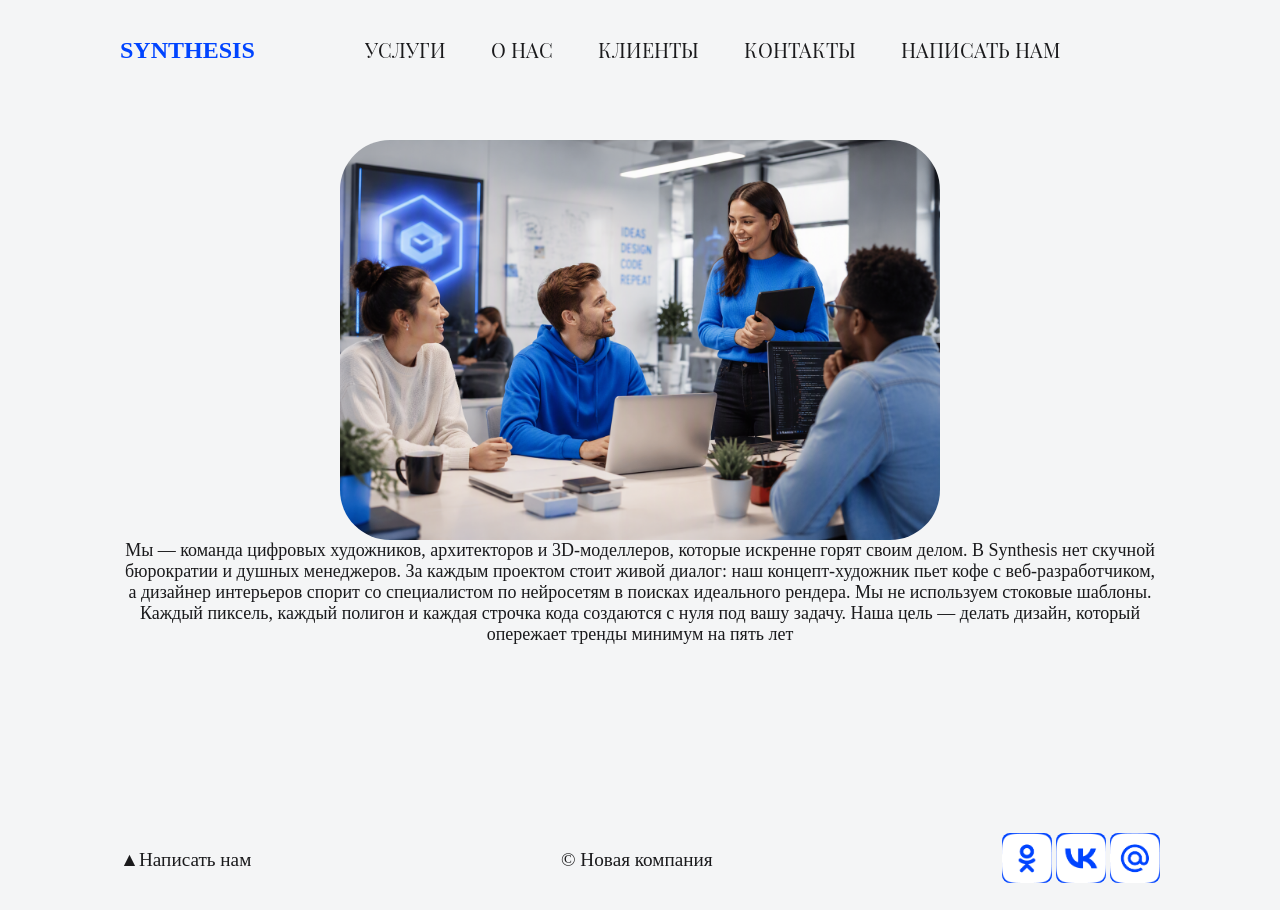
<file: anas.html>
<!DOCTYPE html>
<html lang="ru">
<head>
    <meta charset="UTF-8">
    <meta name="viewport" content="width=device-width, initial-scale=1.0">
    <link rel="preconnect" href="https://fonts.googleapis.com">
    <link rel="preconnect" href="https://fonts.gstatic.com" crossorigin>
    <link href="https://fonts.googleapis.com/css2?family=Playfair+Display+SC:ital,wght@0,400;0,700;0,900;1,400;1,700;1,900&display=swap" rel="stylesheet">
    <link rel="stylesheet" href="css/style.css">
    <title>Спириденко Данил П-13</title>
</head>
<body>
    <div id="wrapper">
        <header class="clearfix">
            <a href="index.html" id="logo"><span class="pink">SYNTHESIS</span></a>
            <nav id="mainnav">
                <div class="siilki">
                    <ul>
                        <li><a href="uslugi.html">Услуги</a></li>
                        <li><a href="anas.html">О нас</a></li>
                        <li><a href="klienti.html">Клиенты</a></li>
                        <li><a href="kontakti.html">Контакты</a></li>
                        <li><a href="form.html">Написать нам</a></li>
                    </ul>
                </div>
            </nav>
        </header>
        <main>
<body>
    <img src="img/Creative Team in Modern Co-working Space.png" alt="komanda" class="komanda">
    <p class="kto">Мы — команда цифровых художников, архитекторов и 3D-моделлеров, которые искренне горят своим делом. В Synthesis нет скучной бюрократии и душных менеджеров. За каждым проектом стоит живой диалог: наш концепт-художник пьет кофе с веб-разработчиком, а дизайнер интерьеров спорит со специалистом по нейросетям в поисках идеального рендера. Мы не используем стоковые шаблоны. Каждый пиксель, каждый полигон и каждая строчка кода создаются с нуля под вашу задачу. Наша цель — делать дизайн, который опережает тренды минимум на пять лет</p>
    </main>
    <footer class="neto">
        <p class="footer__block">▲Написать нам</p>
        <p class="footer__block">&copy; Новая компания</p>
        <div class="footer__icons">
            <img src="img/ok.png" class="footer__img" alt="">
            <img src="img/vk.png" class="footer__img" alt="">
            <img src="img/mailru.png" class="footer__img" alt="">
        </div>
    </footer>
</body>
</html>
</file>
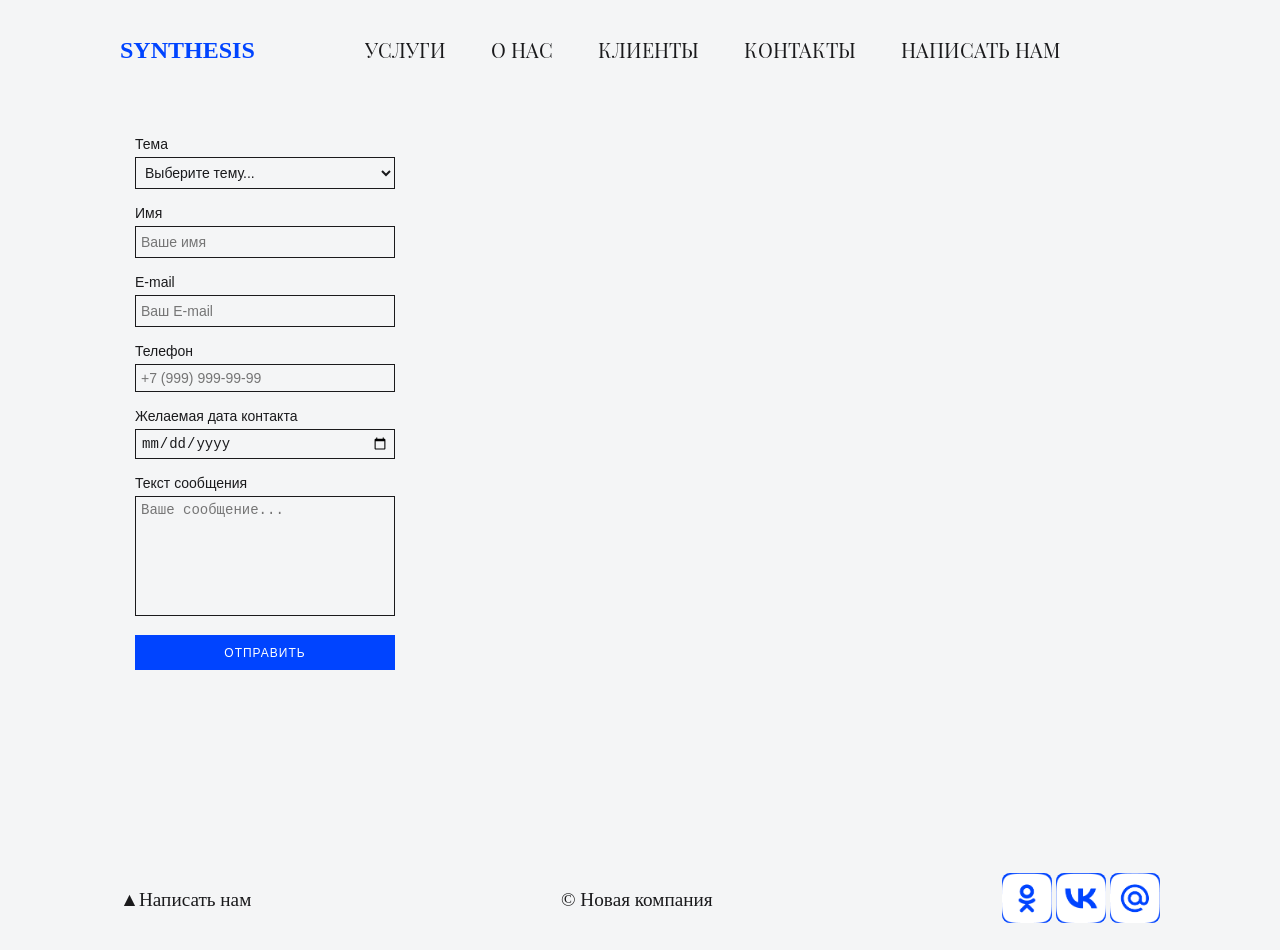
<file: form.html>
<!DOCTYPE html>
<html lang="ru">
<head>
    <meta charset="UTF-8">
    <meta name="viewport" content="width=device-width, initial-scale=1.0">
    <link rel="preconnect" href="https://fonts.googleapis.com">
    <link rel="preconnect" href="https://fonts.gstatic.com" crossorigin>
    <link href="https://fonts.googleapis.com/css2?family=Playfair+Display+SC:ital,wght@0,400;0,700;0,900;1,400;1,700;1,900&display=swap" rel="stylesheet">
    <link rel="stylesheet" href="css/style.css">
    <title>Спириденко Данил П-13</title>
</head>
<body>
    <div id="wrapper">
        <header class="clearfix">
            <a href="index.html" id="logo"><span class="pink">SYNTHESIS</span></a>
            <nav id="mainnav">
                <div class="siilki">
                    <ul>
                        <li><a href="uslugi.html">Услуги</a></li>
                        <li><a href="anas.html">О нас</a></li>
                        <li><a href="klienti.html">Клиенты</a></li>
                        <li><a href="kontakti.html">Контакты</a></li>
                        <li><a href="form.html">Написать нам</a></li>
                    </ul>
                </div>
            </nav>
        </header>
        <main>
<form action="" id="contact-form"> 
    <div class="form_item"> 
        <label for="topic">Тема</label><br> 
        <select name="topic" id="topic" required> 
            <option value="">Выберите тему...</option>
            <option value="1">Заказать услугу</option> 
            <option value="2">Оставить отзыв/замечание</option> 
            <option value="3">Предложить сотрудничество</option> 
            <option value="4">Другое</option> 
        </select> 
    </div>
    <div class="form_item"> 
        <label for="name">Имя</label><br> 
        <input name="name" id="name" type="text" placeholder="Ваше имя" required> 
    </div> 
    <div class="form_item"> 
        <label for="email">E-mail</label><br> 
        <input name="email" id="email" type="email" placeholder="Ваш E-mail" required> 
    </div>
    <div class="form_item"> 
        <label for="tel">Телефон</label><br> 
        <input name="tel" id="tel" type="tel" placeholder="+7 (999) 999-99-99" required> 
    </div>
    <div class="form_item"> 
        <label for="date">Желаемая дата контакта</label><br> 
        <input name="date" id="date" type="date" required> 
    </div> 
    <div class="form_item"> 
        <label for="message">Текст сообщения</label><br> 
        <textarea name="message" id="message" rows="5" placeholder="Ваше сообщение..." required></textarea> 
    </div>
    <div class="form_item"> 
        <input type="submit" value="Отправить"> 
    </div> 
</form>
    </main>
    <footer class="neto">
        <p class="footer__block">▲Написать нам</p>
        <p class="footer__block">&copy; Новая компания</p>
        <div class="footer__icons">
            <img src="img/ok.png" class="footer__img" alt="">
            <img src="img/vk.png" class="footer__img" alt="">
            <img src="img/mailru.png" class="footer__img" alt="">
        </div>
    </footer>
</body>
</html>
</file>
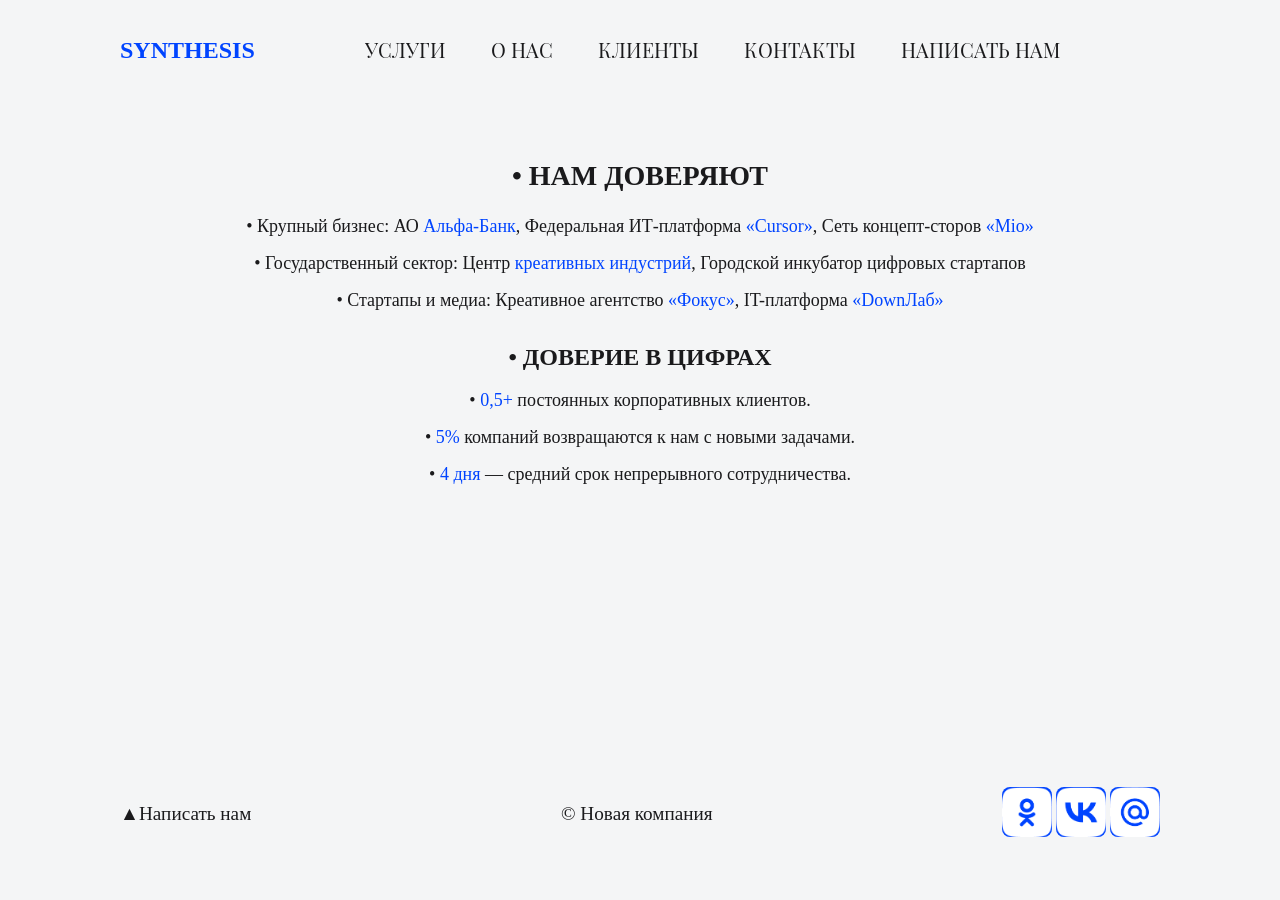
<file: klienti.html>
<!DOCTYPE html>
<html lang="ru">
<head>
    <meta charset="UTF-8">
    <meta name="viewport" content="width=device-width, initial-scale=1.0">
    <link rel="preconnect" href="https://fonts.googleapis.com">
    <link rel="preconnect" href="https://fonts.gstatic.com" crossorigin>
    <link href="https://fonts.googleapis.com/css2?family=Playfair+Display+SC:ital,wght@0,400;0,700;0,900;1,400;1,700;1,900&display=swap" rel="stylesheet">
    <link rel="stylesheet" href="css/style.css">
    <title>Спириденко Данил П-13 — Клиенты</title>
</head>
<body>
    <div id="wrapper">
        <header class="clearfix">
            <a href="index.html" id="logo"><span class="pink">SYNTHESIS</span></a>
            <nav id="mainnav">
                <div class="siilki">
                    <ul>
                        <li><a href="uslugi.html">Услуги</a></li>
                        <li><a href="anas.html">О нас</a></li>
                        <li><a href="klienti.html">Клиенты</a></li>
                        <li><a href="kontakti.html">Контакты</a></li>
                        <li><a href="form.html">Написать нам</a></li>
                    </ul>
                </div>
            </nav>
        </header>
        <main>
            <div class="ananas">
                <h1>• НАМ ДОВЕРЯЮТ</h1>
                <div class="biznesi">
                    <p>• Крупный бизнес: АО <span class="nazvan">Альфа-Банк</span>, Федеральная ИТ-платформа <span class="nazvan">«Cursor»</span>, Сеть концепт-сторов <span class="nazvan">«Mio»</span></p>
                    <p>• Государственный сектор: Центр <span class="nazvan">креативных индустрий</span>, Городской инкубатор цифровых стартапов
                    <p>• Стартапы и медиа: Креативное агентство <span class="nazvan">«Фокус»</span>, IT-платформа <span class="nazvan">«DownЛаб»</span></p>
                </div>
                
                <h2>• ДОВЕРИЕ В ЦИФРАХ </h2>
                <div class="cifri">
                    <p>• <span class="nazvan">0,5+</span> постоянных корпоративных клиентов.</p>
                    <p>• <span class="nazvan">5%</span> компаний возвращаются к нам с новыми задачами.</p>
                    <p>• <span class="nazvan">4 дня</span> — средний срок непрерывного сотрудничества.</p>
                </div>
            </div> 
        </main>    
    <footer class="neto">
        <p class="footer__block">▲Написать нам</p>
        <p class="footer__block">&copy; Новая компания</p>
        <div class="footer__icons">
            <img src="img/ok.png" class="footer__img" alt="">
            <img src="img/vk.png" class="footer__img" alt="">
            <img src="img/mailru.png" class="footer__img" alt="">
        </div>
    </footer>
</body>
</html>
</file>
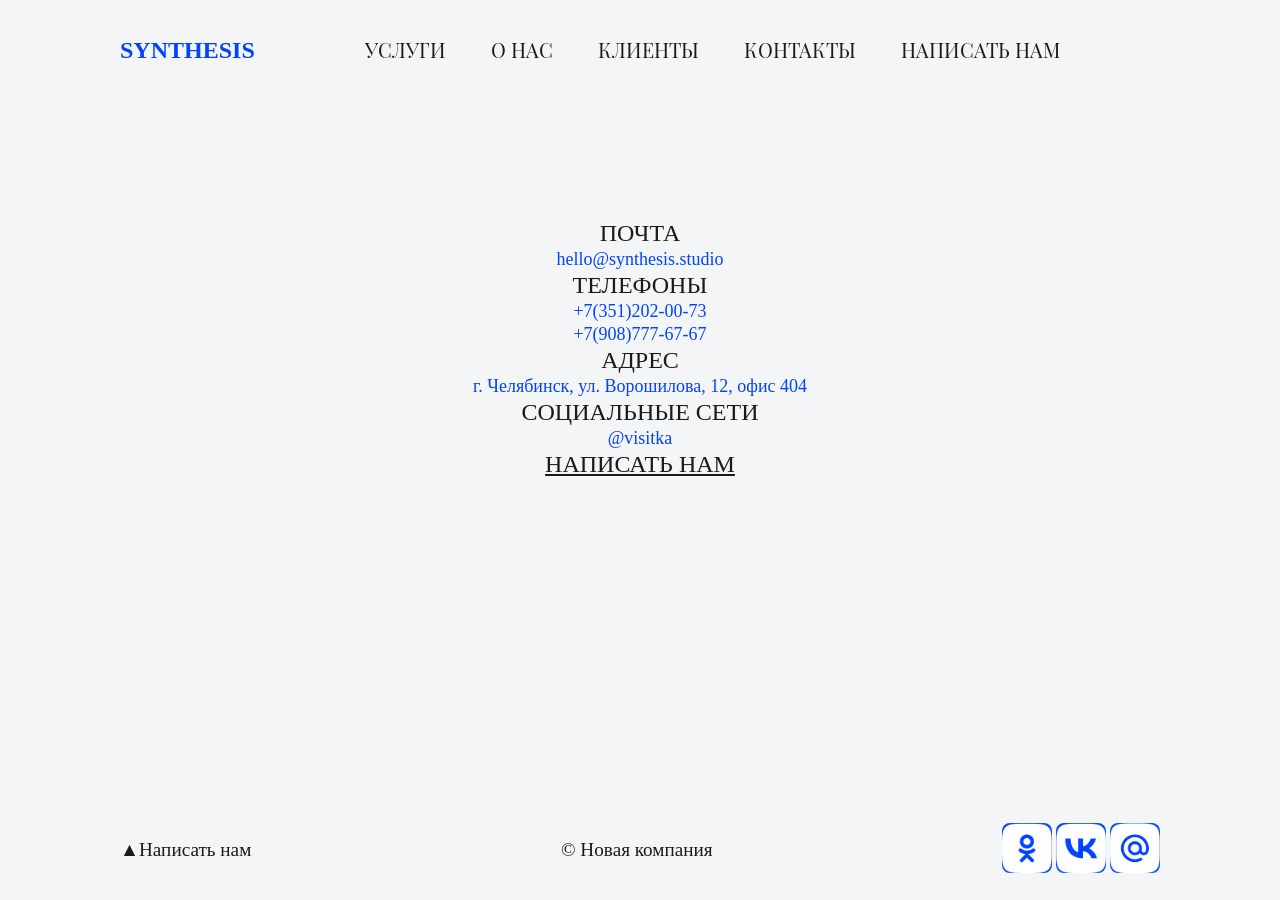
<file: kontakti.html>
<!DOCTYPE html>
<html lang="ru">
<head>
    <meta charset="UTF-8">
    <meta name="viewport" content="width=device-width, initial-scale=1.0">
    <link rel="preconnect" href="https://fonts.googleapis.com">
    <link rel="preconnect" href="https://fonts.gstatic.com" crossorigin>
    <link href="https://fonts.googleapis.com/css2?family=Playfair+Display+SC:ital,wght@0,400;0,700;0,900;1,400;1,700;1,900&display=swap" rel="stylesheet">
    <link rel="stylesheet" href="css/style.css">
    <title>Спириденко Данил П-13</title>
</head>
<body>
    <div id="wrapper">
        <header class="clearfix">
            <a href="index.html" id="logo"><span class="pink">SYNTHESIS</span></a>
            <nav id="mainnav">
                <div class="siilki">
                    <ul>
                        <li><a href="uslugi.html">Услуги</a></li>
                        <li><a href="about.html">О нас</a></li>
                        <li><a href="klienti.html">Клиенты</a></li>
                        <li><a href="kontakti.html">Контакты</a></li>
                        <li><a href="form.html">Написать нам</a></li>
                    </ul>
                </div>
            </nav>
        </header>
        <main>
            <div class="kontakti">
                <p>ПОЧТА</p>
                <p class="kontaakt">hello@synthesis.studio</p>
                <p>ТЕЛЕФОНЫ</p>
                <p class="kontaakt">+7(351)202-00-73</p>
                <p class="kontaakt">+7(908)777-67-67</p>
                <p>АДРЕС</p>
                <p class="kontaakt">г. Челябинск, ул. Ворошилова, 12, офис 404</p>
                <p>СОЦИАЛЬНЫЕ СЕТИ</p>
                <P class="kontaakt">@visitka</P>
                <p class="pis"><a href="form.html">НАПИСАТЬ НАМ</a></p>
            </div>
        </main>
    </div>
    <footer>
        <p class="footer__block">&#9650;Написать нам</p>
        <p class="footer__block">&copy; Новая компания</p>
        <div class="footer__icons">
            <img src="img/ok.png" class="footer__img" alt="">
            <img src="img/vk.png" class="footer__img" alt="">
            <img src="img/mailru.png" class="footer__img" alt="">
        </div>
    </footer>
</body>
</html>
</file>
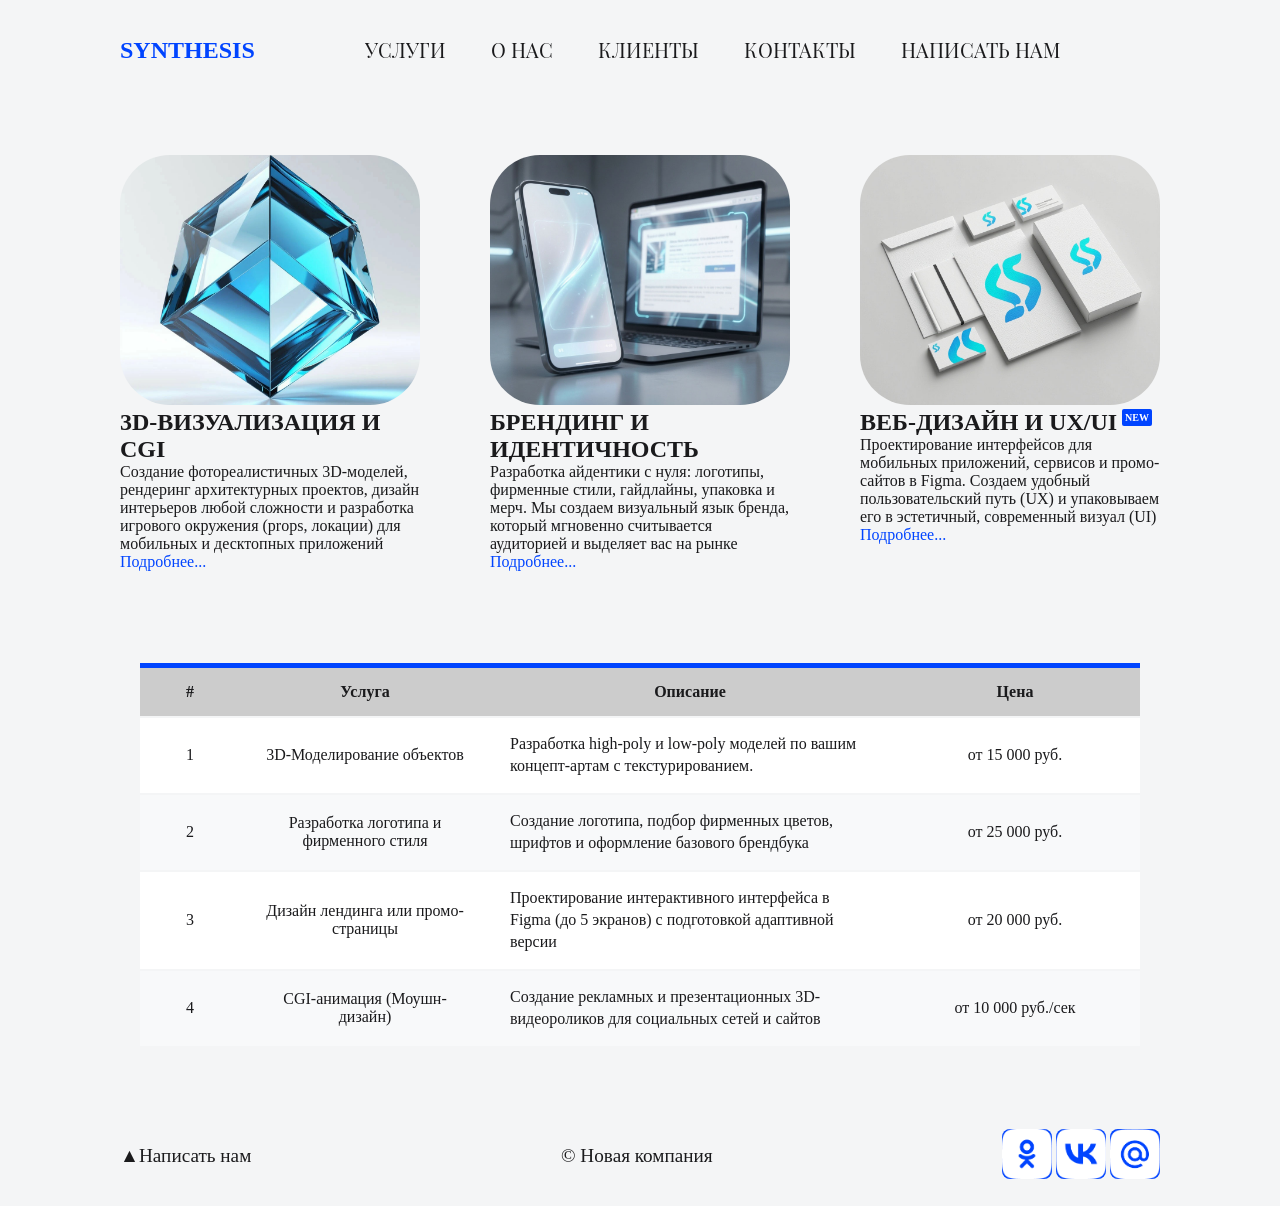
<file: uslugi.html>
<!DOCTYPE html>
<html lang="ru">
<head>
    <meta charset="UTF-8">
    <meta name="viewport" content="width=device-width, initial-scale=1.0">
    <link rel="preconnect" href="https://fonts.googleapis.com">
    <link rel="preconnect" href="https://fonts.gstatic.com" crossorigin>
    <link href="https://fonts.googleapis.com/css2?family=Playfair+Display+SC:ital,wght@0,400;0,700;0,900;1,400;1,700;1,900&display=swap" rel="stylesheet">
    <link rel="stylesheet" href="css/style.css">
    <title>Спириденко Данил П-13</title>
</head>
<body>
    <div id="wrapper">
        <header class="clearfix">
            <a href="index.html" id="logo"><span class="pink">SYNTHESIS</span></a>
            <nav id="mainnav">
                <div class="siilki">
                    <ul>
                        <li><a href="uslugi.html">Услуги</a></li>
                        <li><a href="anas.html">О нас</a></li>
                        <li><a href="klienti.html">Клиенты</a></li>
                        <li><a href="kontakti.html">Контакты</a></li>
                        <li><a href="form.html">Написать нам</a></li>
                    </ul>
                </div>
            </nav>
        </header>
        </div>
        <main>
            <section class="services">
                <article class="services_item">
                    <img src="img/visual.jpg" alt="" class="services_img">
                    <h2>3D-Визуализация и CGI</h2>
                    <p>Создание фотореалистичных 3D-моделей, рендеринг архитектурных проектов, дизайн интерьеров любой сложности и разработка игрового окружения (props, локации) для мобильных и десктопных приложений</p>
                    <p><a class="ssilka" href="">Подробнее...</a></p>
                </article>
                <article class="services_item">
                    <img src="img/branding.jpeg" alt="" class="services_img">
                    <h2>Брендинг и Идентичность</h2>
                    <p>Разработка айдентики с нуля: логотипы, фирменные стили, гайдлайны, упаковка и мерч. Мы создаем визуальный язык бренда, который мгновенно считывается аудиторией и выделяет вас на рынке</p>
                    <p><a class="ssilka" href="">Подробнее...</a></p>
                </article>
                 <article class="services_item">
                    <img src="img/design.jpeg" alt="" class="services_img">
                    <h2 class="new">Веб-Дизайн и UX/UI</h2>
                    <p>Проектирование интерфейсов для мобильных приложений, сервисов и промо-сайтов в Figma. Создаем удобный пользовательский путь (UX) и упаковываем его в эстетичный, современный визуал (UI)</p>
                    <p><a class="ssilka" href="">Подробнее...</a></p>
                </article>
            </section>
        </main>
        <h1 class="h1--invinsible">Услуги компании</h1>
    </div>
<section class="tablica">
    <table class="price">
        <thead>
            <tr>
                <th>#</th>
                <th>Услуга</th>
                <th>Описание</th>
                <th>Цена</th>
            </tr>
        </thead>
        <tbody>
            <tr>
                <td>1</td>
                <td>3D-Моделирование объектов</td>
                <td>Разработка high-poly и low-poly моделей по вашим концепт-артам с текстурированием.</td>
                <td>от 15 000 руб.</td>
            </tr>
            <tr>
                <td>2</td>
                <td>Разработка логотипа и фирменного стиля</td>
                <td>Создание логотипа, подбор фирменных цветов, шрифтов и оформление базового брендбука</td>
                <td>от 25 000 руб.</td>
            </tr>
            <tr>
                <td>3</td>
                <td>Дизайн лендинга или промо-страницы</td>
                <td>Проектирование интерактивного интерфейса в Figma (до 5 экранов) с подготовкой адаптивной версии</td>
                <td>от 20 000 руб.</td>
            </tr>
            <tr>
                <td>4</td>
                <td>CGI-анимация (Моушн-дизайн)</td>
                <td>Создание рекламных и презентационных 3D-видеороликов для социальных сетей и сайтов</td>
                <td>от 10 000 руб./сек</td>
            </tr>
        </tbody>
    </table>
</section>
    <footer>
        <p class="footer__block">&#9650;Написать нам</p>
        <p class="footer__block">&copy; Новая компания</p>
        <div class="footer__icons">
            <img src="img/ok.png" class="footer__img" alt="">
            <img src="img/vk.png" class="footer__img" alt="">
            <img src="img/mailru.png" class="footer__img" alt="">
        </div>
    </footer>
</body>
</html>
</file>
<file: css/style.css>
* {
    margin: 0;
    padding: 0;
    box-sizing: border-box;
}

html, body {
    height: 100%;
}

body {
    background-color: #f4f5f6;
    color: #1a1a1c;
    display: flex;
    flex-direction: column;
}
#wrapper {
    flex: 1 0 auto;
    width: 100%;
}

header, main, footer {
    width: 1040px ;
    margin: 0 auto;
}

header {
    height: 120px;
}

#logo {
    text-transform: uppercase;
    text-decoration: none;
    color: #1a1a1c;
    font-weight: bold;
    line-height: 100px;
    font-size: 24px;
    float: left;
}

.pink {
    color: #0044ff;
}

#mainnav {
    text-transform: uppercase;
    text-align: center;
    font-family: "Playfair Display SC", serif;
}

#mainnav ul {
    list-style: none;
    margin-left: 90px;
    padding-left: 0;
    text-transform: uppercase;
    text-decoration: none;
    color: #1a1a1c;
    font-weight: inherit;
    line-height: 100px;
    font-size: 20px;
    float: left;
}

#mainnav li {
    display: inline-block;
    margin: 0 20px;
}

#mainnav a {
    text-decoration: none;
}

#mainnav a:hover {
    text-decoration: underline;
    color: #0044ff;
}
#mainnav .siilki ul li a {
    color: #1a1a1c;
}

#panorama {
    width: 100%;
    height: 150px;
    background: url(../img/2.jpg) no-repeat center 70%;
    background-size: cover; 
}

.services {
    margin: 35px 0;
    border: 5px;
    display: flex;
    justify-content: space-between;
}

.services_item {
    width: 300px;
    background-color: transparent;
}
.services_img {
    width: 100%;
    height: 250px;
    object-fit: cover;
}

.new::after {
    content: "new";
    font-size: 10px;
    vertical-align: super;
    background-color: #0044ff;
    border-radius: 2px;
    padding: 3px;
    margin-left: 5px;
    color: #ffffff;
}
.ssilka {
    color: #0044ff;
    text-decoration: none;
}
.h1--invinsible {
    visibility: hidden;
}

.footer__block {
    display: inline-block;
    width: 335px;
    font-size: larger;
}

.footer__icons {
    text-align: right;
}

.footer__img {
     display: inline-block;
     width: 50px;
     height: 50px;
     object-fit: cover;
     border-radius: 8px !important;
     background-color: #0044ff;
}

.main_img-float {
    width: 550px;
    float: left;
}

.clearfix::after {
    content: "";
    display: table;
    clear: both;
}

section {
    border: none;
}

.kontaakt {
    font-size: large;
    color: #0044ff;
    text-align: center;
    margin-top: 2px;
    margin-bottom: 2px;
}

.pis a {
    margin-top: 5px;
    text-decoration: underline;
    color: #1a1a1c;
}

.komp {
    text-align: center;
}

.kontakti {
    text-align: center;
    margin-top: 100px;
    font-size: x-large;
}

.kartinaa {
    float: left;
    margin-right: 20px;
    margin-bottom: 20px;
    width: 600px;
    height: auto;
}

.main__text p {
    font-size: 18px;
    line-height: 1.6;
}

h1, h2 {
    text-transform: uppercase;
    font-weight: bold;
}

mark {
    background-color:#630ad1 ;
}

img {
    border: none;
    border-radius: 50px;
    box-shadow: inset;
}

.ananas {
    text-align: center;
    margin-top: 40px;
    padding-bottom: 110px; 
}

.ananas h1 {
    font-size: 28px;
    margin-bottom: 20px;
}

.ananas h2 {
    font-size: 24px;
    margin-top: 30px;
    margin-bottom: 15px;
}

.nazvan {
    color: #0044ff;
}

.biznesi, .cifri {
    font-size: 18px;
    line-height: 1.6;
}

.biznesi p, .cifri p {
    margin-top: 8px;
}

.komanda {
    display: block;
    margin-left: auto;
    margin-right: auto;
    margin-top: 20px;
    width: 600px;
}

.kto {
    text-align: center;
    font-size: large;
}

.tablica {
    width: 1040px;
    margin: 0 auto 40px;
    padding: 20px;
}

.price {
    width: 100%;
    border-top: 5px solid #0044ff;
    border-left: none;
    border-right: none;
    border-bottom: none;
    border-collapse: collapse;
    background-color: #ffffff;
    color: #1a1a1c;
}
.price th, 
.price td {
    border-top: 2px solid #f4f5f6;
    border-bottom: 2px solid #f4f5f6;
    border-left: none;
    border-right: none;
    padding: 15px 20px;
    vertical-align: middle;
}

.price th:first-child,
.price td:first-child {
    border-left: none;
}

.price th:last-child,
.price td:last-child {
    border-right: none;
}

.price tbody tr:last-child td {
    border-bottom: none;
}

.price th {
    font-weight: bold;
    text-align: center;
    background-color: rgba(0, 0, 0, 0.2);
}

.price td:first-child,
.price td:nth-child(2),
.price td:last-child {
    text-align: center;
}

.price td:nth-child(3) {
    text-align: left;
    line-height: 1.4;
    font-weight: normal;
}

.price th:first-child {
    width: 10%;
}

.price th:nth-child(2), 
.price th:last-child {
    width: 25%;
}

.price tbody tr:nth-child(even) {
    background-color: #f8f9fa;
}
footer {   
    flex-shrink: 0;
    width: 1040px;
    margin: 0 auto;
    height: 100px;
    position: relative;
    display: flex;
    align-items: center;
    justify-content: space-between;
}

#contact-form {
  padding: 15px;
  width: 290px;
  box-sizing: border-box;
  font-family: sans-serif;
  background-color: transparent;
}

#contact-form label {
  color: #1a1a1c;
  font-size: 14px;
  display: inline-block;
  margin-bottom: 5px;
}

#contact-form input[type="text"],
#contact-form input[type="email"],
#contact-form input[type="tel"],
#contact-form input[type="date"],
#contact-form select,
#contact-form textarea {
  width: 100%;
  padding: 5px;
  margin-bottom: 15px;
  border: 1px solid #1a1a1c;
  background-color: #f4f5f6;
  box-sizing: border-box;
  font-size: 14px;
  color: #1a1a1c;
}
#contact-form input[type="text"],
#contact-form input[type="email"],
#contact-form select {
  height: 32px;
}

#contact-form textarea {
  height: 120px;
  resize: none;
}

#contact-form input[type="submit"] {
  width: 100%;
  height: 35px;
  background-color: #0044ff;
  color: #ffffff;
  border: 1px solid #0044ff;
  text-transform: uppercase;
  font-size: 12px;
  letter-spacing: 1px;
  cursor: pointer;
  transition: all 0.2s ease;
}

#contact-form input[type="submit"]:hover {
  background-color: #ffffff;
  color: #0044ff;
  border: 1px solid #0044ff;
}

.neto {
    margin-top: 165px;
}
</file>
